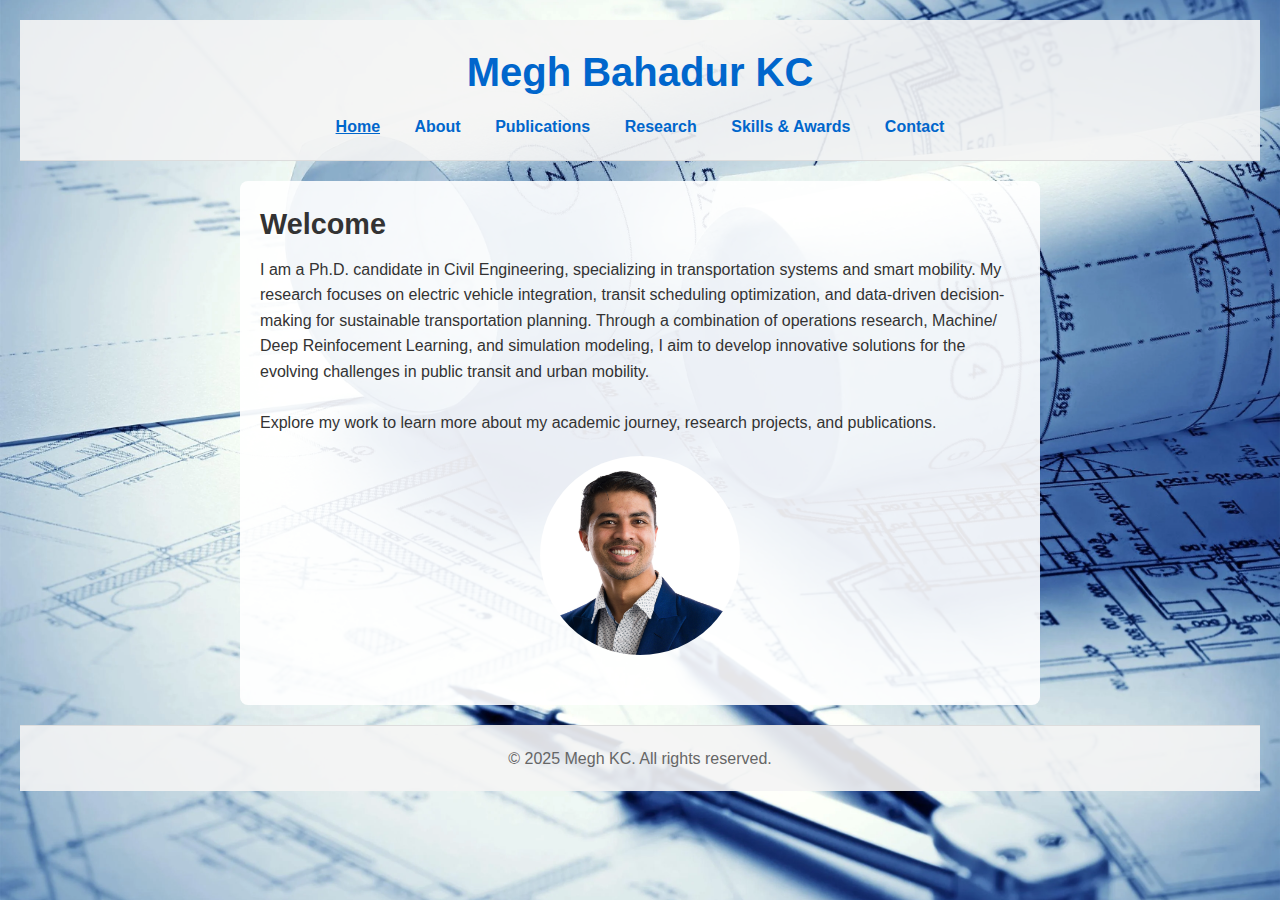
<file: index.html>
<!DOCTYPE html>
<html lang="en">
<head>
    <meta charset="UTF-8">
    <meta name="viewport" content="width=device-width, initial-scale=1.0">
    <title>Home - Megh Bahadur KC</title>
    <link rel="stylesheet" href="css/style.css">
</head>
<body class="home-page">
    <header>
        <h1>Megh Bahadur KC</h1>
        <nav>
            <a href="index.html" aria-current="page">Home</a>
            <a href="about.html">About</a>
            <a href="publications.html">Publications</a>
            <a href="research.html">Research</a>
            <a href="skills_awards.html">Skills & Awards</a>
            <a href="contact.html">Contact</a>
        </nav>
    </header>
    <main>
        <section>
            <h2>Welcome</h2>
            <p>I am a Ph.D. candidate in Civil Engineering, specializing in transportation systems and smart mobility. 
                My research focuses on electric vehicle integration, transit scheduling optimization, and data-driven decision-making for sustainable transportation planning. 
                Through a combination of operations research, Machine/ Deep Reinfocement Learning, and simulation modeling, I aim to develop innovative solutions for the evolving challenges in public 
                transit and urban mobility.</p>
            <br>Explore my work to learn more about my academic journey, research projects, and publications.</br>
            </p>
            <img src="assets/profile.JPG" alt="Profile Picture" class="profile-img">
        </section>
    </main>
    <footer>
        <p>© 2025 Megh KC. All rights reserved.</p>
    </footer>
    <script src="js/script.js"></script>
</body>
</html>
</file>
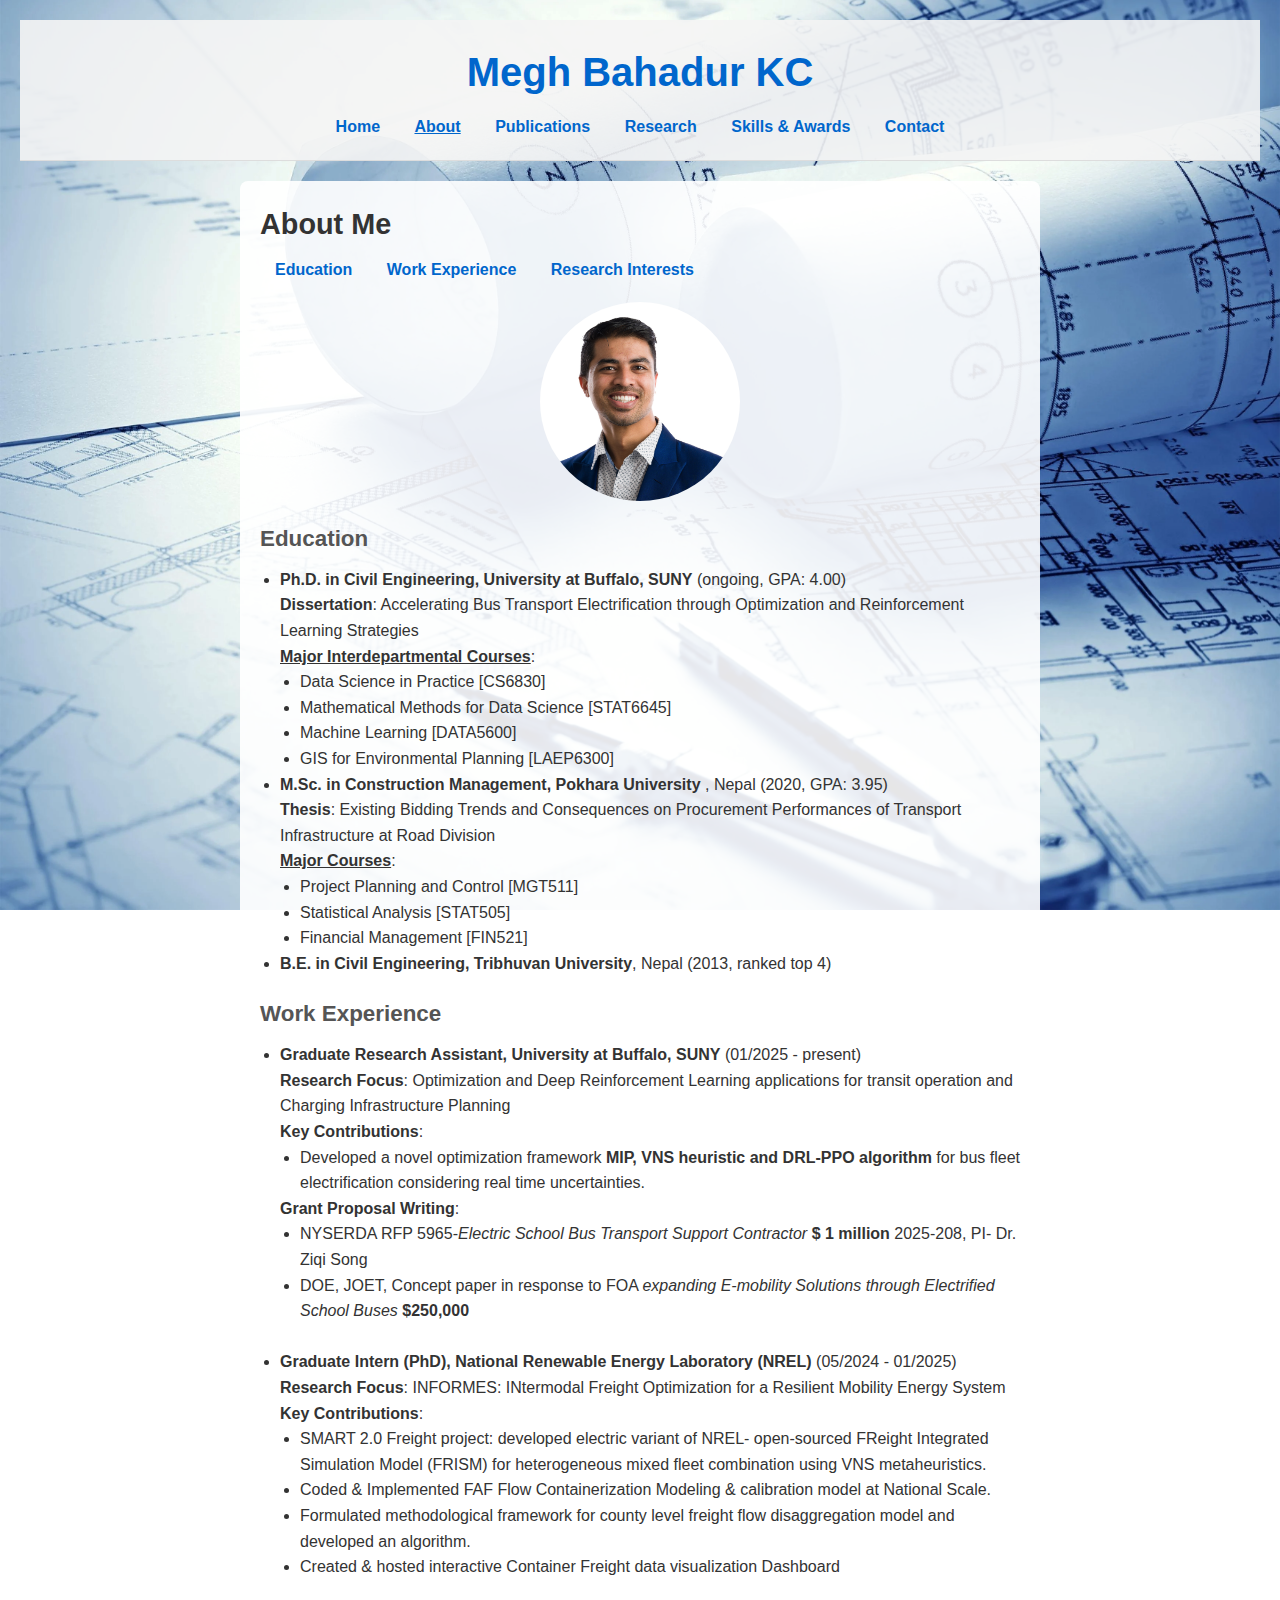
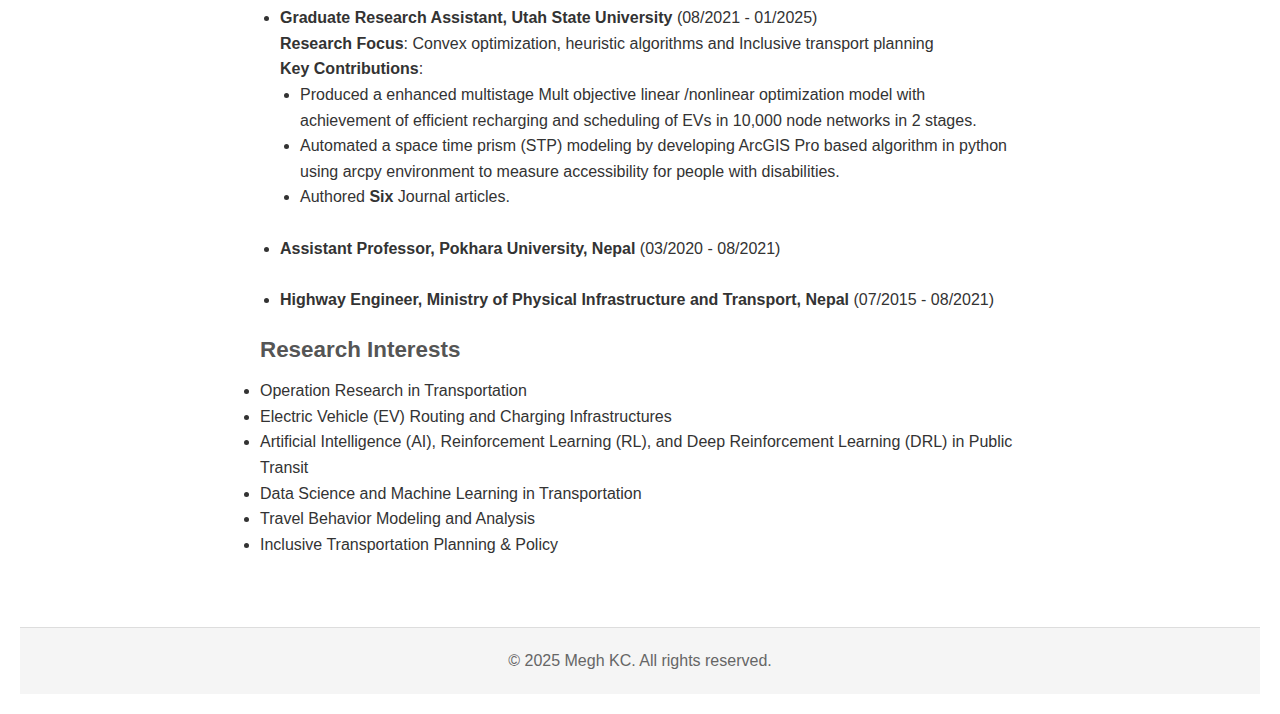
<file: about.html>
<!DOCTYPE html>
<html lang="en">
<head>
    <meta charset="UTF-8">
    <meta name="viewport" content="width=device-width, initial-scale=1.0">
    <meta name="description" content="Biography of Megh Bahadur KC detailing education, work experience and research interests in sustainable transportation.">
    <title>About - Megh Bahadur KC</title>
    <link rel="stylesheet" href="css/style.css">
</head>
<body class="about-page">
    <header>
        <h1>Megh Bahadur KC</h1>
        <nav>
            <a href="index.html">Home</a>
            <a href="about.html" aria-current="page">About</a>
            <a href="publications.html">Publications</a>
            <a href="research.html">Research</a>
            <a href="skills_awards.html">Skills & Awards</a>
            <a href="contact.html">Contact</a>
        </nav>
    </header>
    <main>
        <section>
            <h2>About Me</h2>
            <nav class="about-tabs" role="tablist">
                <a href="#education-panel" class="tab-link active" data-tab="education-panel" role="tab" aria-controls="education-panel" aria-selected="true" id="education-tab">Education</a>
                <a href="#work-experience-panel" class="tab-link" data-tab="work-experience-panel" role="tab" aria-controls="work-experience-panel" aria-selected="false" id="work-experience-tab">Work Experience</a>
                <a href="#research-interests-panel" class="tab-link" data-tab="research-interests-panel" role="tab" aria-controls="research-interests-panel" aria-selected="false" id="research-interests-tab">Research Interests</a>
            </nav>
            <div class="tab-content">
                <div id="education-panel" class="tab-panel active" role="tabpanel" aria-labelledby="education-tab">
                    <img src="assets/profile.JPG" alt="Megh Bahadur KC Profile" class="profile-img">
                    <h3>Education</h3>
                    <ul>
                        <li><b>Ph.D. in Civil Engineering, University at Buffalo, SUNY</b> (ongoing, GPA: 4.00)
                            <br><b>Dissertation</b>: Accelerating Bus Transport Electrification through Optimization and Reinforcement Learning Strategies<br>
                            <u><b>Major Interdepartmental Courses</b></u>:
                            <ul>
                                <li>Data Science in Practice [CS6830]</li>
                                <li>Mathematical Methods for Data Science [STAT6645]</li>
                                <li>Machine Learning [DATA5600]</li>
                                <li>GIS for Environmental Planning [LAEP6300]</li>
                            </ul>
                        </li>
                        <li><b>M.Sc. in Construction Management, Pokhara University </b>, Nepal (2020, GPA: 3.95)
                           <br><b>Thesis</b>: Existing Bidding Trends and Consequences on Procurement Performances of Transport Infrastructure at Road Division<br>
                            <u><b>Major Courses</b></u>:
                            <ul>
                                <li>Project Planning and Control [MGT511]</li>
                                <li>Statistical Analysis [STAT505]</li>
                                <li>Financial Management [FIN521]</li>
                            </ul>
                        </li>
                        <li><b>B.E. in Civil Engineering, Tribhuvan University</b>, Nepal (2013, ranked top 4)</li>
                    </ul>
                </div>
                <div id="work-experience-panel" class="tab-panel" role="tabpanel" aria-labelledby="work-experience-tab">
                    <h3>Work Experience</h3>
                    <ul>
                        <li><b>Graduate Research Assistant, University at Buffalo, SUNY</b> (01/2025 - present)
                        <br><b>Research Focus</b>: Optimization and Deep Reinforcement Learning applications for transit operation and Charging Infrastructure Planning
                        <br><b>Key Contributions</b>: 
                            <ul>
                                <li>Developed a novel optimization framework <b>MIP, VNS heuristic and DRL-PPO algorithm</b> for bus fleet electrification considering real time uncertainties.</li>
                            </ul>
                            <b>Grant Proposal Writing</b>: 
                            <ul>
                                <li>NYSERDA RFP 5965-<i>Electric School Bus Transport Support Contractor</i><b> $ 1 million</b> 2025-208, PI- Dr. Ziqi Song</li>
                                <li>DOE, JOET, Concept paper in response to FOA <i>expanding E-mobility Solutions through Electrified School Buses</i><b> $250,000</b></li>
                            </ul>
                        <br>
                        </li>
                        <li><b>Graduate Intern (PhD), National Renewable Energy Laboratory (NREL)</b> (05/2024 - 01/2025)
                        <br><b>Research Focus</b>: INFORMES: INtermodal Freight Optimization for a Resilient Mobility Energy System
                        <br><b>Key Contributions</b>: 
                            <ul>
                                <li>SMART 2.0 Freight project: developed electric variant of NREL- open-sourced FReight Integrated Simulation Model (FRISM) for heterogeneous mixed fleet combination using VNS metaheuristics.</li>
                                <li>Coded & Implemented FAF Flow Containerization Modeling & calibration model at National Scale.</li>
                                <li>Formulated methodological framework for county level freight flow disaggregation model and developed an algorithm.</li>
                                <li>Created & hosted interactive Container Freight data visualization Dashboard</li>
                            </ul>
                        <br>
                        </li>
                        <li><b>Graduate Research Assistant, Utah State University</b> (08/2021 - 01/2025)
                        <br><b>Research Focus</b>: Convex optimization, heuristic algorithms and Inclusive transport planning
                        <br><b>Key Contributions</b>:
                            <ul>
                                <li>Produced a enhanced multistage Mult objective linear /nonlinear optimization model with achievement of efficient recharging and scheduling of EVs in 10,000 node networks in 2 stages.</li>
                                <li>Automated a space time prism (STP) modeling by developing ArcGIS Pro based algorithm in python using arcpy environment to measure accessibility for people with disabilities.</li>
                                <li>Authored <b>Six</b> Journal articles.</li>
                            </ul>
                        <br>
                        </li>
                        <li><b>Assistant Professor, Pokhara University, Nepal</b> (03/2020 - 08/2021)
                        <br>
                        <br>
                        </li>
                        <li><b>Highway Engineer, Ministry of Physical Infrastructure and Transport, Nepal</b> (07/2015 - 08/2021)</li>
                    </ul>
                </div>
                <div id="research-interests-panel" class="tab-panel" role="tabpanel" aria-labelledby="research-interests-tab">
                    <h3>Research Interests</h3>
                        <li>Operation Research in Transportation</li>
                        <li>Electric Vehicle (EV) Routing and Charging Infrastructures</li>
                        <li>Artificial Intelligence (AI), Reinforcement Learning (RL), and Deep Reinforcement Learning (DRL) in Public Transit</li>
                        <li>Data Science and Machine Learning in Transportation</li>
                        <li>Travel Behavior Modeling and Analysis</li>
                        <li>Inclusive Transportation Planning & Policy</li>
                </div>
            </div>
        </section>
    </main>
    <footer>
        <p>© 2025 Megh KC. All rights reserved.</p>
    </footer>
    <script src="js/script.js"></script>
</body>
</html>
</file>
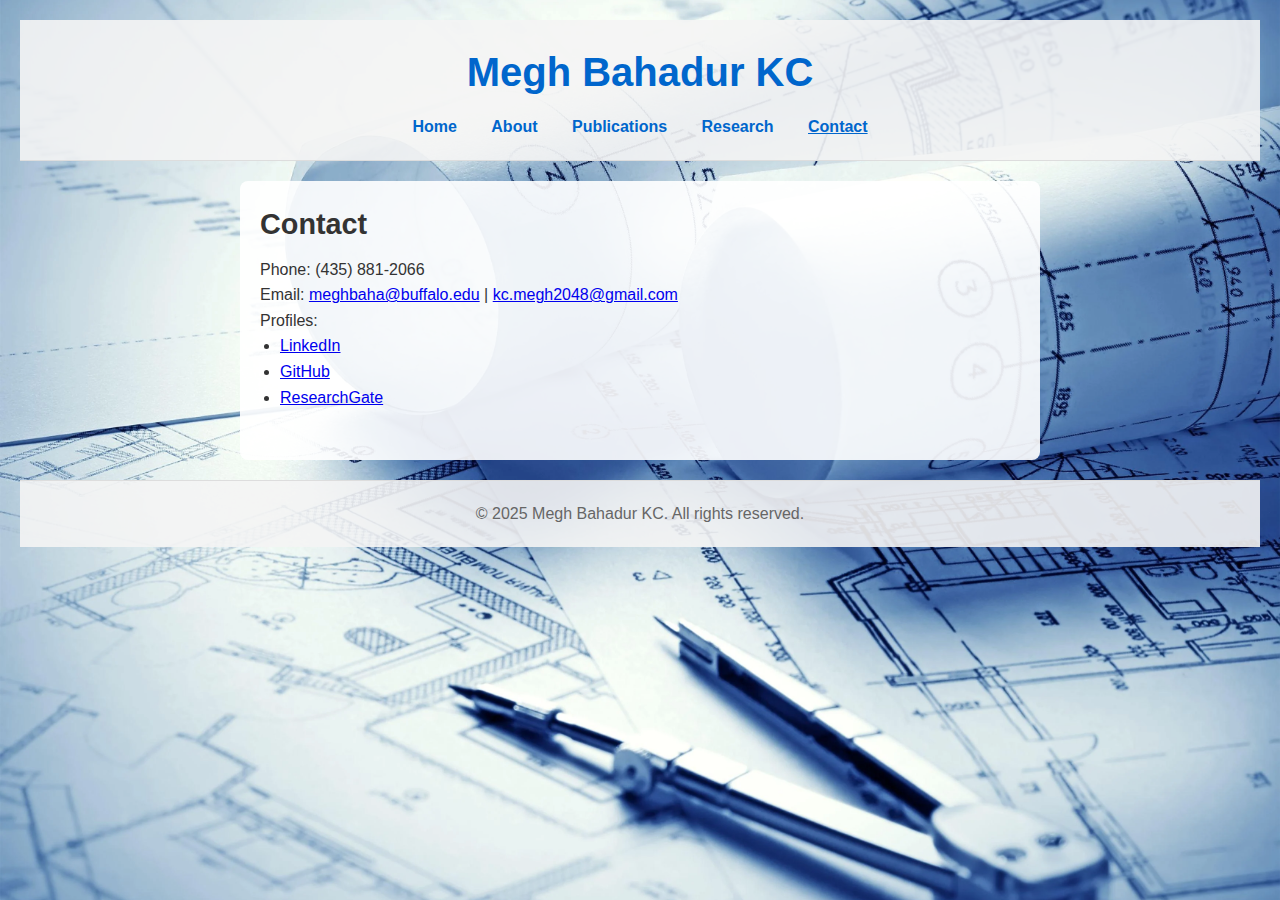
<file: contact.html>
<!DOCTYPE html>
<html lang="en">
<head>
    <meta charset="UTF-8">
    <meta name="viewport" content="width=device-width, initial-scale=1.0">
    <title>Contact - Megh Bahadur KC</title>
    <link rel="stylesheet" href="css/style.css">
</head>
<body>
    <header>
        <h1>Megh Bahadur KC</h1>
        <nav>
            <a href="index.html">Home</a>
            <a href="about.html">About</a>
            <a href="publications.html">Publications</a>
            <a href="research.html">Research</a>
            <a href="contact.html" aria-current="page">Contact</a>
        </nav>
    </header>
    <main>
        <section>
            <h2>Contact</h2>
            <p>Phone: (435) 881-2066</p>
            <p>Email: <a href="mailto:meghbaha@buffalo.edu">meghbaha@buffalo.edu</a> | <a href="mailto:kc.megh2048@gmail.com">kc.megh2048@gmail.com</a></p>
            <p>Profiles:</p>
            <ul>
                <li><a href="https://www.linkedin.com/in/megh-bahadur-kc" target="_blank">LinkedIn</a></li>
                <li><a href="https://github.com/meghkc" target="_blank">GitHub</a></li>
                <li><a href="https://www.researchgate.net/profile/Megh-KC" target="_blank">ResearchGate</a></li>
            </ul>
        </section>
    </main>
    <footer>
        <p>© 2025 Megh Bahadur KC. All rights reserved.</p>
    </footer>
    <script src="js/script.js"></script>
</body>
</html>
</file>
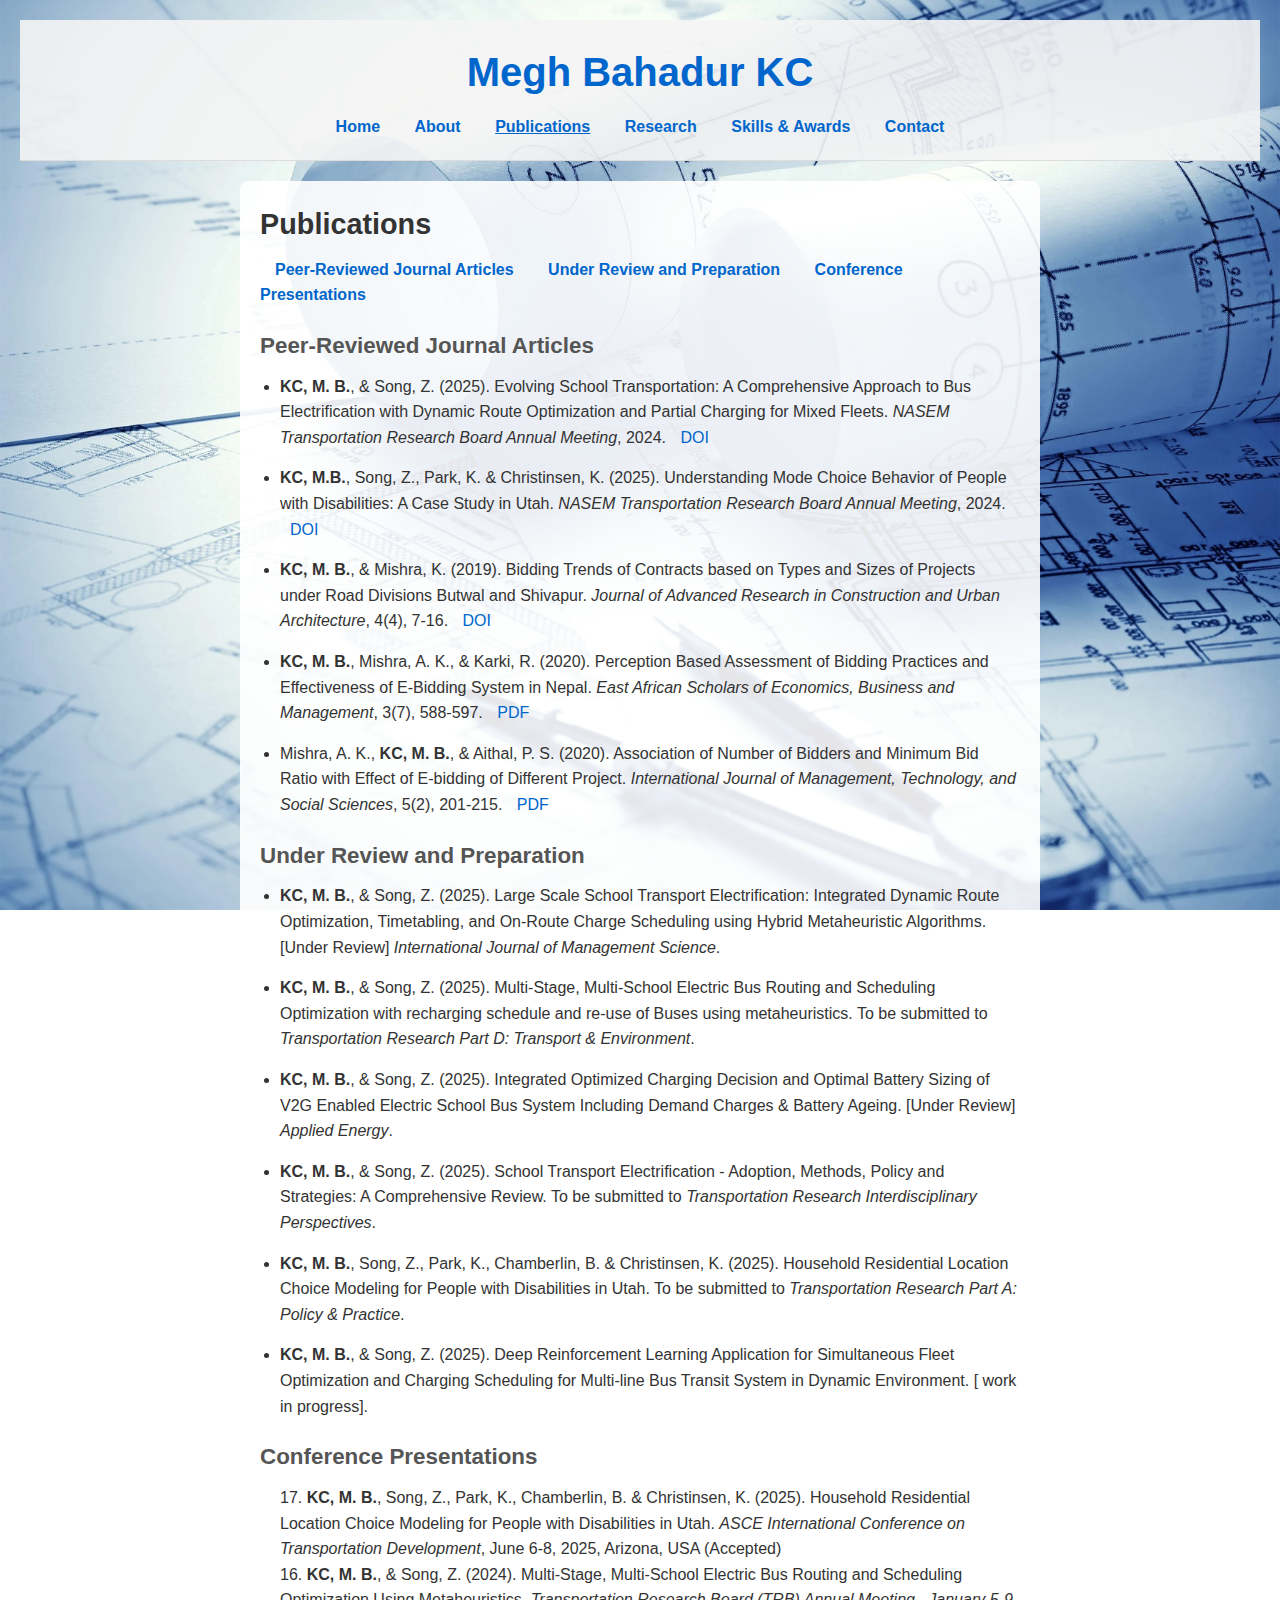
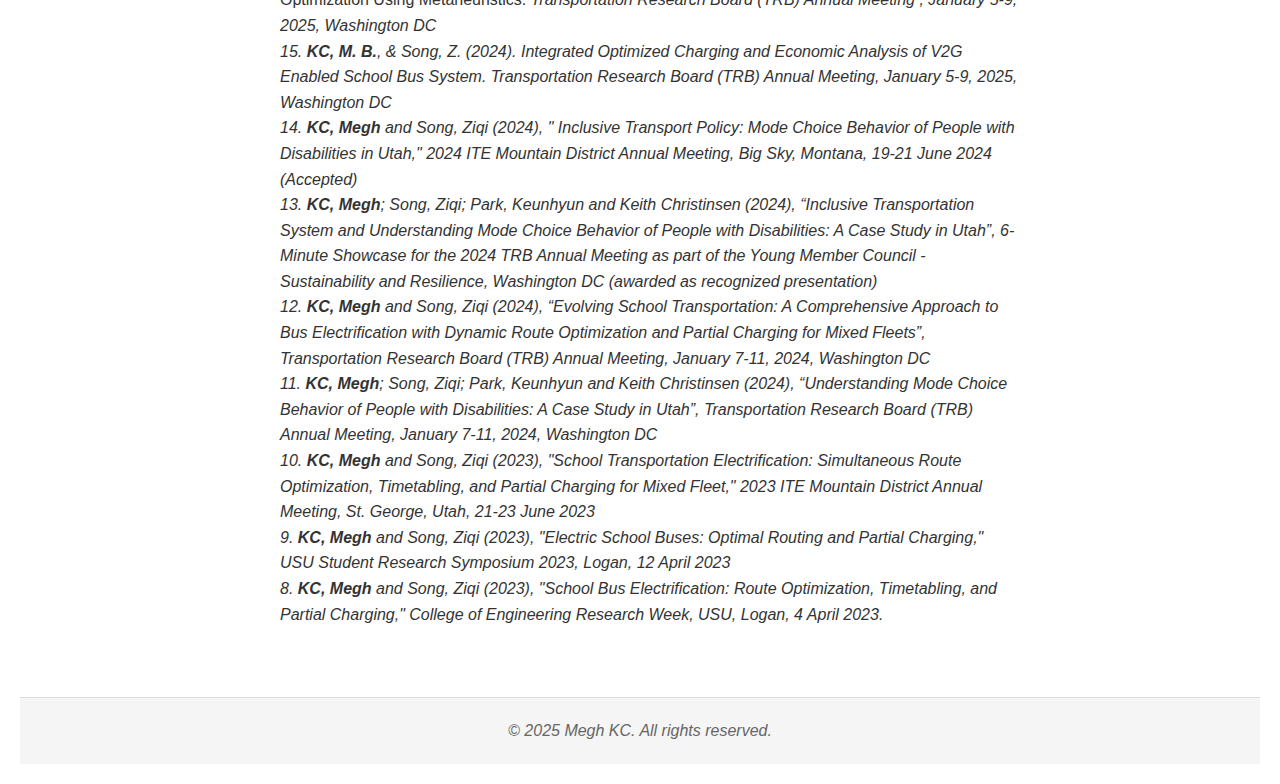
<file: publications.html>
<!DOCTYPE html>
<html lang="en">
<head>
    <meta charset="UTF-8"> 
    <meta name="viewport" content="width=device-width, initial-scale=1.0">
    <meta name="description" content="Compilation of Megh Bahadur KC's journal articles, papers under review and conference presentations.">
    <title>Publications - Megh Bahadur KC</title>
    <link rel="stylesheet" href="css/style.css">
</head>
<body class="publications-page">
    <header>
        <h1>Megh Bahadur KC</h1>
        <nav>
            <a href="index.html">Home</a>
            <a href="about.html">About</a>
            <a href="publications.html" aria-current="page">Publications</a>
            <a href="research.html">Research</a>
            <a href="skills_awards.html">Skills & Awards</a>
            <a href="contact.html">Contact</a>
        </nav>
    </header>
    <main>
        <section>
            <h2>Publications</h2>
            <nav class="about-tabs" role="tablist">
                <a href="#peer-reviewed-panel" class="tab-link active" data-tab="peer-reviewed-panel" role="tab" aria-controls="peer-reviewed-panel" aria-selected="true" id="peer-reviewed-tab">Peer-Reviewed Journal Articles</a>
                <a href="#under-review-panel" class="tab-link" data-tab="under-review-panel" role="tab" aria-controls="under-review-panel" aria-selected="false" id="under-review-tab">Under Review and Preparation</a>
                <a href="#conference-panel" class="tab-link" data-tab="conference-panel" role="tab" aria-controls="conference-panel" aria-selected="false" id="conference-tab">Conference Presentations</a>
            </nav>
            <div class="tab-content">
                <div id="peer-reviewed-panel" class="tab-panel active" role="tabpanel" aria-labelledby="peer-reviewed-tab">
                    <h3>Peer-Reviewed Journal Articles</h3>
                    <ul class="publication-list">
                        <li><span><b>KC, M. B.</b>, & Song, Z. (2025). Evolving School Transportation: A Comprehensive Approach to Bus Electrification with Dynamic Route Optimization and Partial Charging for Mixed Fleets.<em> NASEM Transportation Research Board Annual Meeting</em>, 2024.</span> <a href="https://doi.org/10.13140/RG.2.2.20953.74088" target="_blank" aria-label="View DOI for School Transportation">DOI</a></li>
                        <li><span><b>KC, M.B.</b>, Song, Z., Park, K. & Christinsen, K. (2025). Understanding Mode Choice Behavior of People with Disabilities: A Case Study in Utah. <em>NASEM Transportation Research Board Annual Meeting</em>, 2024.</span> <a href="https://doi.org/10.13140/RG.2.2.25986.90566" target="_blank" aria-label="View DOI for Inclusive Planning Paper">DOI</a></li>
                        <li><span><b>KC, M. B.</b>, & Mishra, K. (2019). Bidding Trends of Contracts based on Types and Sizes of Projects under Road Divisions Butwal and Shivapur. <em>Journal of Advanced Research in Construction and Urban Architecture</em>, 4(4), 7-16.</span> <a href="https://doi.org/10.24321/2456.9925.201905" target="_blank" aria-label="View DOI for Bidding Trends">DOI</a></li>
                        <li><span><b>KC, M. B.</b>, Mishra, A. K., & Karki, R. (2020). Perception Based Assessment of Bidding Practices and Effectiveness of E-Bidding System in Nepal. <em>East African Scholars of Economics, Business and Management</em>, 3(7), 588-597.</span> <a href="assets/paper2.pdf" target="_blank" aria-label="Download PDF for E-Bidding Assessment">PDF</a></li>
                        <li><span>Mishra, A. K., <b>KC, M. B.</b>, & Aithal, P. S. (2020). Association of Number of Bidders and Minimum Bid Ratio with Effect of E-bidding of Different Project. <em>International Journal of Management, Technology, and Social Sciences</em>, 5(2), 201-215.</span> <a href="assets/paper3.pdf" target="_blank" aria-label="Download PDF for Bidders Association">PDF</a></li>
                    </ul>
                </div>
                <div id="under-review-panel" class="tab-panel" role="tabpanel" aria-labelledby="under-review-tab">
                    <h3>Under Review and Preparation</h3>
                    <ul class="publication-list">
                        <!-- <li><b>KC, M. B.</b> (2025). Urban Land Use Transition and City Desirability: Where Would You Move ? [Under review] <i>Urban Findings</i></li> -->
                        <li><b>KC, M. B.</b>, & Song, Z. (2025). Large Scale School Transport Electrification: Integrated Dynamic Route Optimization, Timetabling, and On-Route Charge Scheduling using Hybrid Metaheuristic Algorithms. [Under Review] <i>International Journal of Management Science</i>.</li>
                        <li><b>KC, M. B.</b>, & Song, Z. (2025). Multi-Stage, Multi-School Electric Bus Routing and Scheduling Optimization with recharging schedule and re-use of Buses using metaheuristics. To be submitted to <i>Transportation Research Part D: Transport & Environment</i>.</li>
                        <li><b>KC, M. B.</b>, & Song, Z. (2025). Integrated Optimized Charging Decision and Optimal Battery Sizing of V2G Enabled Electric School Bus System Including Demand Charges & Battery Ageing. [Under Review] <i>Applied Energy</i>.</li>
                        <li><b>KC, M. B.</b>, & Song, Z. (2025). School Transport Electrification - Adoption, Methods, Policy and Strategies: A Comprehensive Review. To be submitted to <i>Transportation Research Interdisciplinary Perspectives</i>.</li>
                        <li><b>KC, M. B.</b>, Song, Z., Park, K., Chamberlin, B. & Christinsen, K.  (2025). Household Residential Location Choice Modeling for People with Disabilities in Utah. To be submitted to <i>Transportation Research Part A: Policy & Practice</i>.</li>
                        <li><b>KC, M. B.</b>, & Song, Z. (2025). Deep Reinforcement Learning Application for Simultaneous Fleet Optimization and Charging Scheduling for Multi-line Bus Transit System in Dynamic Environment. [ work in progress].</li>
                    </ul>
                </div>
                <div id="conference-panel" class="tab-panel" role="tabpanel" aria-labelledby="conference-tab">
                    <h3>Conference Presentations</h3>
                    <ul class="publication-list">
                        <p>17. <b>KC, M. B.</b>, Song, Z., Park, K., Chamberlin, B. & Christinsen, K. (2025). Household Residential Location Choice Modeling for People with Disabilities in Utah. <i>ASCE International Conference on Transportation Development</i>, June 6-8, 2025, Arizona, USA (Accepted)</p>
                        <p>16. <b>KC, M. B.</b>, & Song, Z. (2024). Multi-Stage, Multi-School Electric Bus Routing and Scheduling Optimization Using Metaheuristics. <i>Transportation Research Board (TRB) Annual Meeting <i>, January 5-9, 2025, Washington DC</p>
                        <p>15. <b>KC, M. B.</b>, & Song, Z. (2024). Integrated Optimized Charging and Economic Analysis of V2G Enabled School Bus System. Transportation Research Board (TRB) Annual Meeting, January 5-9, 2025, Washington DC</p>
                        <p>14. <b>KC, Megh</b> and Song, Ziqi (2024), " Inclusive Transport Policy: Mode Choice Behavior of People with Disabilities in Utah," 2024 ITE Mountain District Annual Meeting, Big Sky, Montana, 19-21 June 2024 (Accepted)</p>
                        <p>13. <b>KC, Megh</b>; Song, Ziqi; Park, Keunhyun and Keith Christinsen (2024), “Inclusive Transportation System and Understanding Mode Choice Behavior of People with Disabilities: A Case Study in Utah”, 6-Minute Showcase for the 2024 TRB Annual Meeting as part of the Young Member Council - Sustainability and Resilience, Washington DC (awarded as recognized presentation)</p>
                        <p>12. <b>KC, Megh</b> and Song, Ziqi (2024), “Evolving School Transportation: A Comprehensive Approach to Bus Electrification with Dynamic Route Optimization and Partial Charging for Mixed Fleets”, Transportation Research Board (TRB) Annual Meeting, January 7-11, 2024, Washington DC </p>
                        <p>11. <b>KC, Megh</b>; Song, Ziqi; Park, Keunhyun and Keith Christinsen (2024), “Understanding Mode Choice Behavior of People with Disabilities: A Case Study in Utah”, Transportation Research Board (TRB) Annual Meeting, January 7-11, 2024, Washington DC</p>
                        <p>10. <b>KC, Megh</b> and Song, Ziqi (2023), "School Transportation Electrification: Simultaneous Route Optimization, Timetabling, and Partial Charging for Mixed Fleet," 2023 ITE Mountain District Annual Meeting, St. George, Utah, 21-23 June 2023</p>
                        <p>9. <b>KC, Megh</b> and Song, Ziqi (2023), "Electric School Buses: Optimal Routing and Partial Charging," USU Student Research Symposium 2023, Logan, 12 April 2023</p>
                        <p>8. <b>KC, Megh</b> and Song, Ziqi (2023), "School Bus Electrification: Route Optimization, Timetabling, and Partial Charging," College of Engineering Research Week, USU, Logan, 4 April 2023.</p>
                    </ul>
                </div>
            </div>
        </section>
    </main>
    <footer>
        <p>© 2025 Megh KC. All rights reserved.</p>
    </footer>
    <script src="js/script.js"></script>
</body>
</html>
</file>
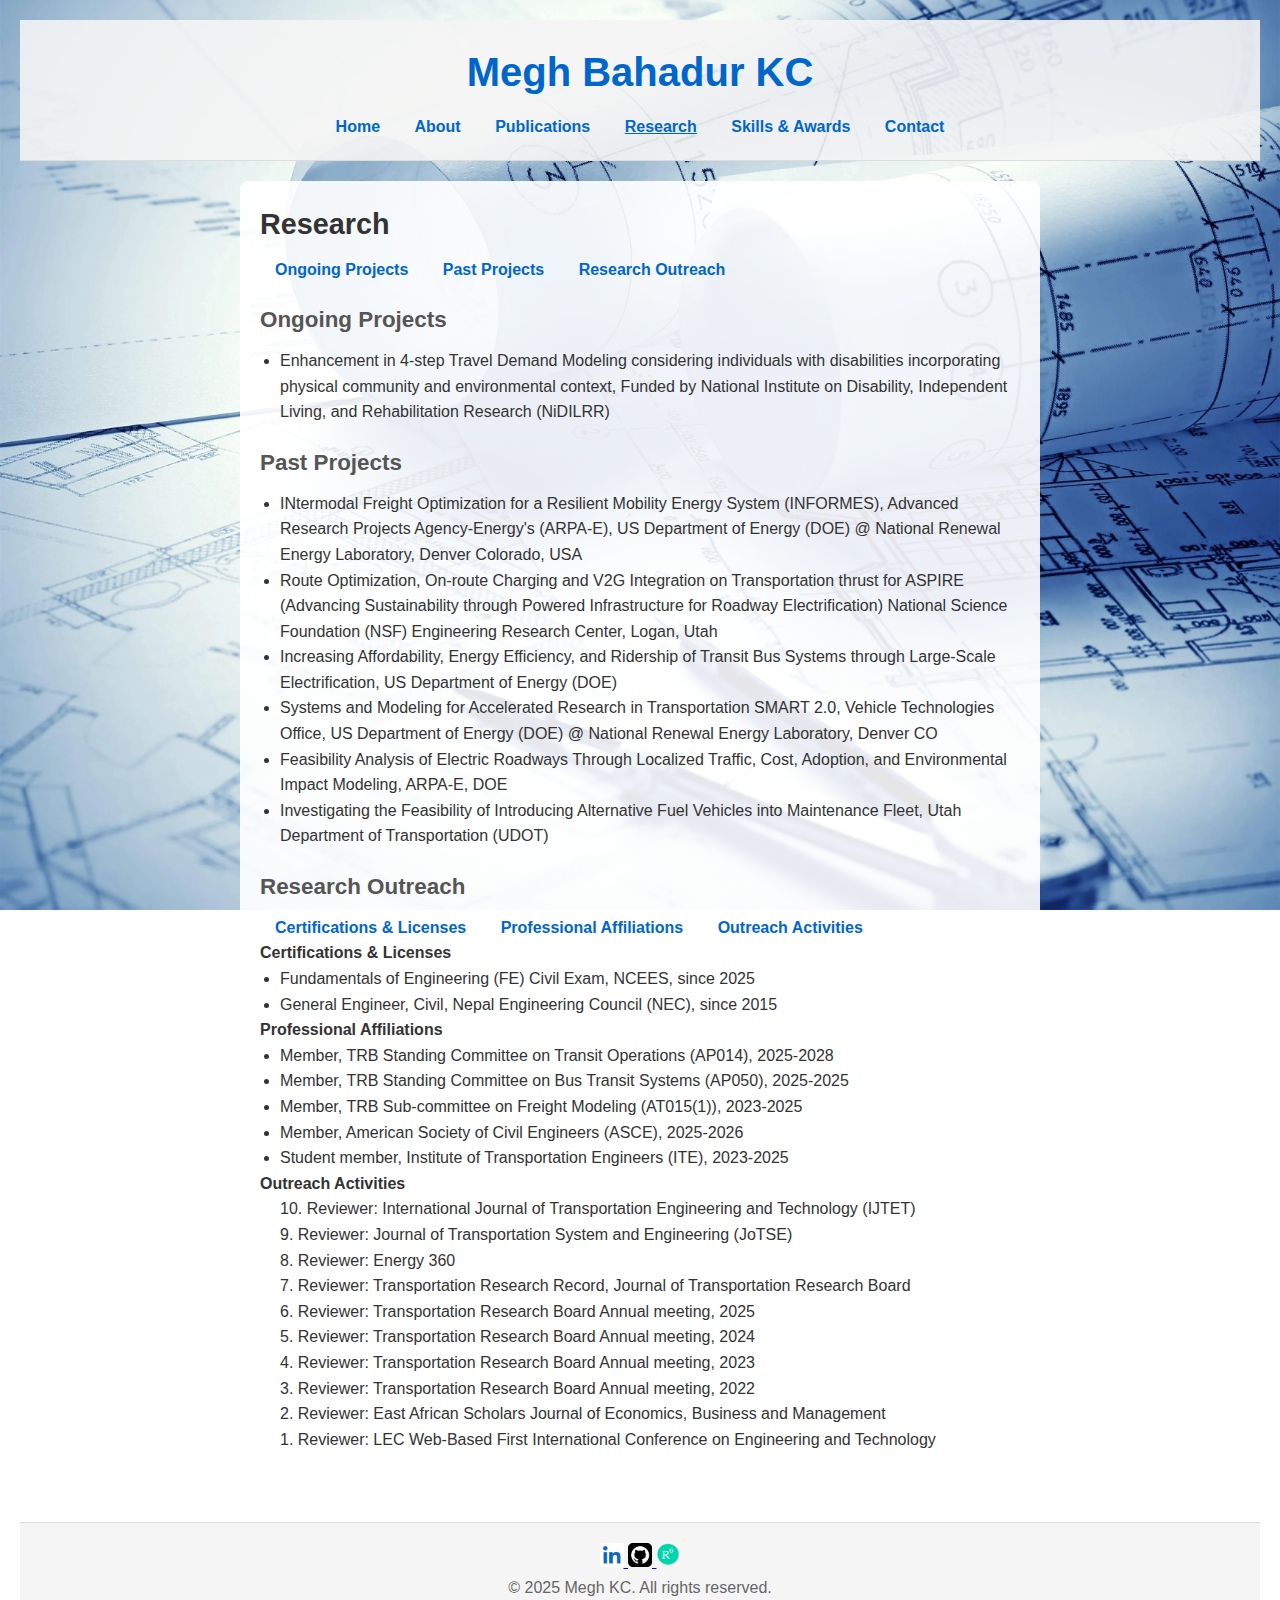
<file: research.html>
<!DOCTYPE html>
<html lang="en">
<head>
    <meta charset="UTF-8"> 
    <meta name="viewport" content="width=device-width, initial-scale=1.0">
    <meta name="description" content="Overview of Megh Bahadur KC's ongoing and past research projects in transportation optimization and mobility.">
    <title>Research - Megh Bahadur KC</title>
    <link rel="stylesheet" href="css/style.css">
</head>
<body class="research-page">
    <header>
        <h1>Megh Bahadur KC</h1>
        <nav>
            <a href="index.html">Home</a>
            <a href="about.html">About</a>
            <a href="publications.html">Publications</a>
            <a href="research.html" aria-current="page">Research</a>
            <a href="skills_awards.html">Skills & Awards</a>
            <a href="contact.html">Contact</a>
        </nav>
    </header>
    <main>
        <section>
            <h2>Research</h2>
            <nav class="about-tabs" role="tablist">
                <a href="#ongoing-panel" class="tab-link active" data-tab="ongoing-panel" role="tab" aria-controls="ongoing-panel" aria-selected="true" id="ongoing-tab">Ongoing Projects</a>
                <a href="#past-panel" class="tab-link" data-tab="past-panel" role="tab" aria-controls="past-panel" aria-selected="false" id="past-tab">Past Projects</a>
                <a href="#outreach-panel" class="tab-link" data-tab="outreach-panel" role="tab" aria-controls="outreach-panel" aria-selected="false" id="outreach-tab">Research Outreach</a>
            </nav>
            <div class="tab-content">
                <div id="ongoing-panel" class="tab-panel active" role="tabpanel" aria-labelledby="ongoing-tab">
                    <h3>Ongoing Projects</h3>
                    <ul>
                        <li>Enhancement in 4-step Travel Demand Modeling considering individuals with disabilities incorporating physical community and environmental context, Funded by National Institute on Disability, Independent Living, and Rehabilitation Research (NiDILRR)</li>
                    </ul>
                </div>
                <div id="past-panel" class="tab-panel" role="tabpanel" aria-labelledby="past-tab">
                    <h3>Past Projects</h3>
                    <ul>
                        <li>INtermodal Freight Optimization for a Resilient Mobility Energy System (INFORMES), Advanced Research Projects Agency-Energy's (ARPA-E), US Department of Energy (DOE) @ National Renewal Energy Laboratory, Denver Colorado, USA</li>
                        <li>Route Optimization, On-route Charging and V2G Integration on Transportation thrust for ASPIRE (Advancing Sustainability through Powered Infrastructure for Roadway Electrification) National Science Foundation (NSF) Engineering Research Center, Logan, Utah</li>
                        <li>Increasing Affordability, Energy Efficiency, and Ridership of Transit Bus Systems through Large-Scale Electrification, US Department of Energy (DOE)</li>
                        <li>Systems and Modeling for Accelerated Research in Transportation SMART 2.0, Vehicle Technologies Office, US Department of Energy (DOE) @ National Renewal Energy Laboratory, Denver CO</li>
                        <li>Feasibility Analysis of Electric Roadways Through Localized Traffic, Cost, Adoption, and Environmental Impact Modeling, ARPA-E, DOE</li>
                        <li>Investigating the Feasibility of Introducing Alternative Fuel Vehicles into Maintenance Fleet, Utah Department of Transportation (UDOT)</li>
                    </ul>
                </div>
                <div id="outreach-panel" class="tab-panel" role="tabpanel" aria-labelledby="outreach-tab">
                    <h3>Research Outreach</h3>
                    <nav class="nested-tabs" role="tablist">
                        <a href="#certifications-panel" class="nested-tab-link active" data-nested-tab="certifications-panel" role="tab" aria-controls="certifications-panel" aria-selected="true" id="certifications-tab">Certifications & Licenses</a>
                        <a href="#affiliations-panel" class="nested-tab-link" data-nested-tab="affiliations-panel" role="tab" aria-controls="affiliations-panel" aria-selected="false" id="affiliations-tab">Professional Affiliations</a>
                        <a href="#activities-panel" class="nested-tab-link" data-nested-tab="activities-panel" role="tab" aria-controls="activities-panel" aria-selected="false" id="activities-tab">Outreach Activities</a>
                    </nav>
                    <div class="nested-tab-content">
                        <div id="certifications-panel" class="nested-tab-panel active" role="tabpanel" aria-labelledby="certifications-tab">
                            <h4>Certifications & Licenses</h4>
                            <ul>
                                <li>Fundamentals of Engineering (FE) Civil Exam, NCEES, since 2025</li>
                                <li>General Engineer, Civil, Nepal Engineering Council (NEC), since 2015</li>
                            </ul>
                        </div>
                        <div id="affiliations-panel" class="nested-tab-panel" role="tabpanel" aria-labelledby="affiliations-tab">
                            <h4>Professional Affiliations</h4>
                            <ul>
                                <li>Member, TRB Standing Committee on Transit Operations (AP014), 2025-2028</li>
                                <li>Member, TRB Standing Committee on Bus Transit Systems (AP050), 2025-2025</li>
                                <li>Member, TRB Sub-committee on Freight Modeling (AT015(1)), 2023-2025</li>
                                <li>Member, American Society of Civil Engineers (ASCE), 2025-2026</li>
                                <li>Student member, Institute of Transportation Engineers (ITE), 2023-2025</li>
                            </ul>
                        </div>
                        <div id="activities-panel" class="nested-tab-panel" role="tabpanel" aria-labelledby="activities-tab">
                            <h4>Outreach Activities</h4>
                            <ul>
                                <p>10. Reviewer: International Journal of Transportation Engineering and Technology (IJTET)</p>
                                <p>9. Reviewer: Journal of Transportation System and Engineering (JoTSE)</p>
                                <p>8. Reviewer: Energy 360</p>
                                <p>7. Reviewer: Transportation Research Record, Journal of Transportation Research Board</p>
                                <p>6. Reviewer: Transportation Research Board Annual meeting, 2025</p>
                                <p>5. Reviewer: Transportation Research Board Annual meeting, 2024</p>
                                <p>4. Reviewer: Transportation Research Board Annual meeting, 2023</p>
                                <p>3. Reviewer: Transportation Research Board Annual meeting, 2022</p>
                                <p>2. Reviewer: East African Scholars Journal of Economics, Business and Management</p>
                                <p>1. Reviewer: LEC Web-Based First International Conference on Engineering and Technology</p>
                            </ul>
                        </div>
                    </div>
                </div>
            </div>
        </section>
    </main>
    <footer>
        <div class="social-links">
            <a href="https://www.linkedin.com/in/megh-kc-2015/" target="_blank" rel="noopener noreferrer" aria-label="LinkedIn Profile">
                <img src="assets/linkedin_icon.JPG" alt="LinkedIn" width="24" height="24">
            </a>

            <a href="https://github.com/meghkc" target="_blank" rel="noopener noreferrer" aria-label="GitHub Profile">
                <img src="assets/github_icon.JPG" alt="GitHub" width="24" height="24">
            </a>
            
            <a href="https://www.researchgate.net/profile/Megh-KC" target="_blank" rel="noopener noreferrer" aria-label="ResearchGate Profile">
                <img src="assets/researchgate_icon.JPG" alt="ResearchGate" width="24" height="24">
            </a>
        </div>
        
        <p>© 2025 Megh KC. All rights reserved.</p>
    </footer>
    <script src="js/script.js"></script>
</body>
</html>
</file>
<file: css/style.css>
/* Reset and base styles */
* {
    margin: 0;
    padding: 0;
    box-sizing: border-box;
}

body {
    font-family: Arial, sans-serif;
    line-height: 1.6;
    color: #333;
    background-image: url('../assets/background.JPG');
    background-size: cover;
    background-position: center;
    background-attachment: fixed;
    background-repeat: no-repeat;
    padding: 20px;
}

header {
    text-align: center;
    padding: 20px;
    background-color: rgba(244, 244, 244, 0.9); /* Semi-transparent for readability */
    border-bottom: 1px solid #ddd;
}

h1 {
    font-size: 2.5em;
    color: #0066cc;
}

nav {
    margin-top: 10px;
}

nav a {
    margin: 0 15px;
    text-decoration: none;
    color: #0066cc;
    font-weight: bold;
}

nav a:hover, nav a[aria-current="page"] {
    text-decoration: underline;
}

main {
    max-width: 800px;
    margin: 20px auto;
    background-color: rgba(255, 255, 255, 0.9); /* Semi-transparent for readability */
    padding: 20px;
    border-radius: 8px;
}

section {
    margin-bottom: 30px;
}

h2 {
    font-size: 1.8em;
    color: #333;
    margin-bottom: 10px;
}

h3 {
    font-size: 1.4em;
    color: #555;
    margin-top: 20px;
    margin-bottom: 10px;
}

ul {
    list-style-type: disc;
    margin-left: 20px;
}

.publication-list li {
    margin-bottom: 15px;
}

.publication-list a {
    margin-left: 10px;
    color: #0066cc;
    text-decoration: none;
}

.publication-list a:hover {
    text-decoration: underline;
}

.profile-img {
    max-width: 200px;
    border-radius: 50%;
    margin: 20px auto;
    display: block;
}

footer {
    text-align: center;
    padding: 20px;
    color: #666;
    background-color: rgba(244, 244, 244, 0.9); /* Semi-transparent for readability */
    border-top: 1px solid #ddd;
}

/* Responsive design */
@media (max-width: 600px) {
    h1 {
        font-size: 2em;
    }
    nav a {
        display: block;
        margin: 10px 0;
    }
    .profile-img {
        max-width: 150px;
    }
}
</file>
